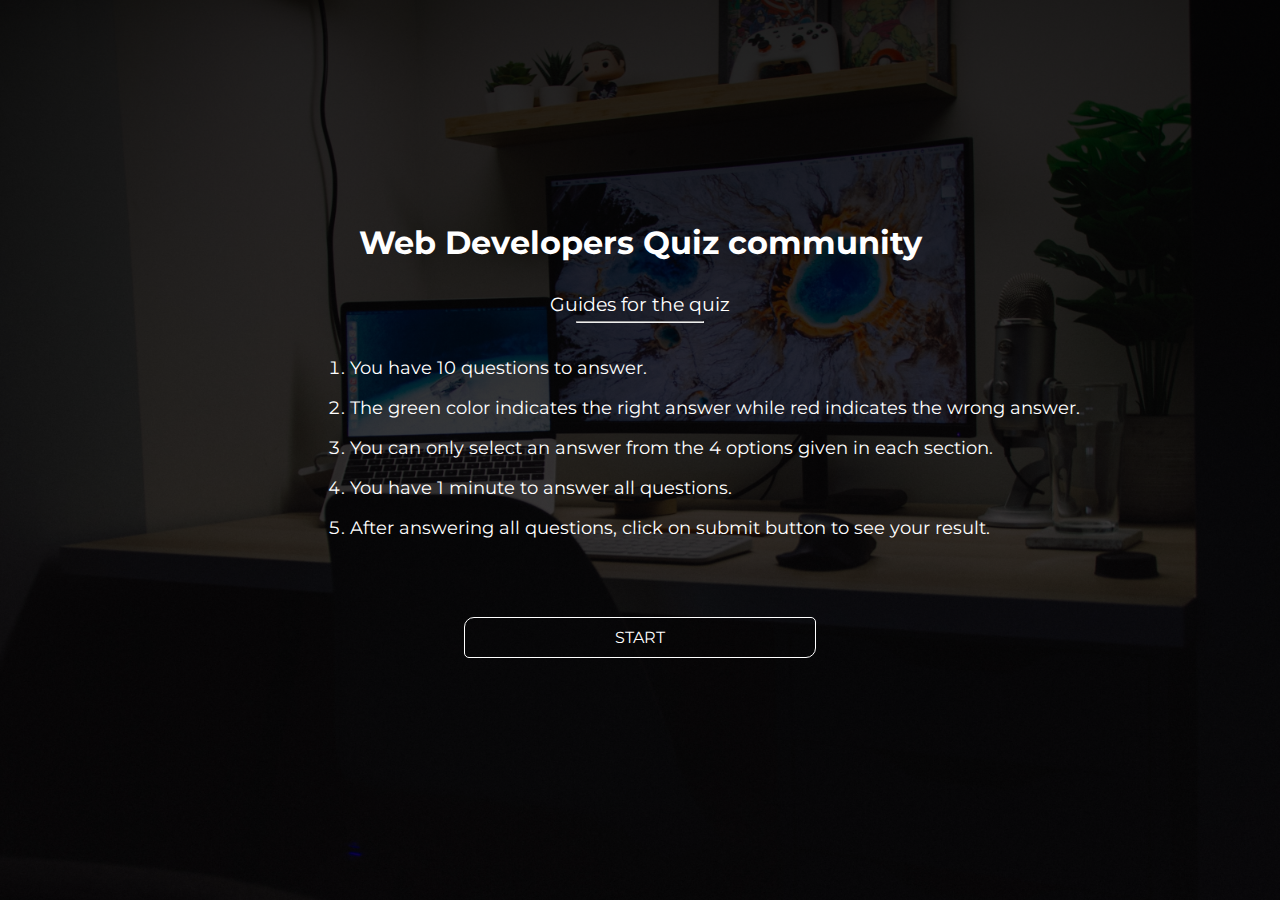
<file: HTML/index.html>
<!DOCTYPE html>
<html lang="en">
<head>
    <meta charset="UTF-8">
    <meta http-equiv="X-UA-Compatible" content="IE=edge">
    <meta name="viewport" content="width=device-width, initial-scale=1.0">
    <title>Document</title>
    <link rel="stylesheet" href="../CSS/style.css">
</head>
<body>
    <h1>Web Developers Quiz community</h1> 
    <p>Guides for the quiz</p>
    <hr>
    <div class="list">
        <ul>
            <li>You have 10 questions to answer.</li>
            <li>The green color indicates the right answer while red indicates the wrong answer.</li>
            <li>You can only select an answer from the 4 options given in each section.</li>
            <li>You have 1 minute to answer all questions.</li>
            <li>After answering all questions, click on submit button to see your result.</li>
        </ul>
    </div>
    <div class="btn">
        <button><a href="./questionAndAnswer.html">Start</a></button>
    </div>
</body>
</html>
</file>
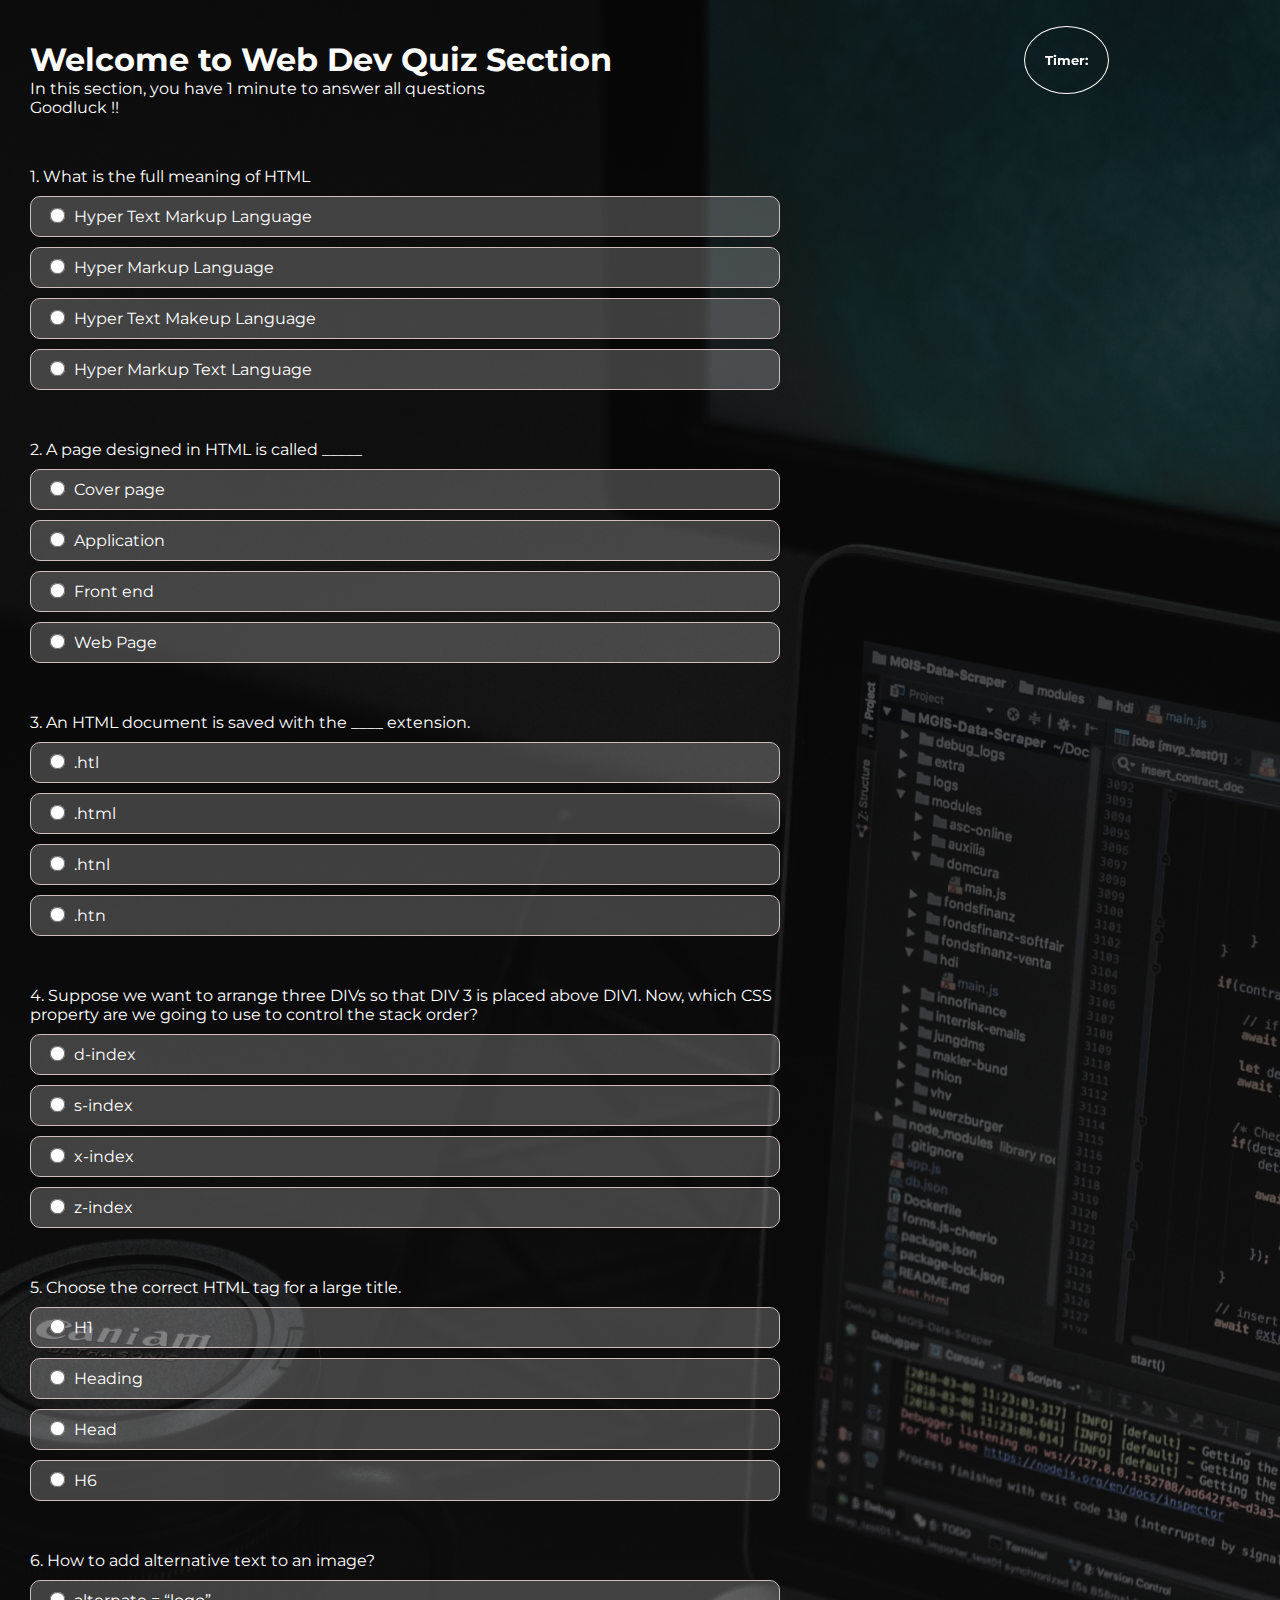
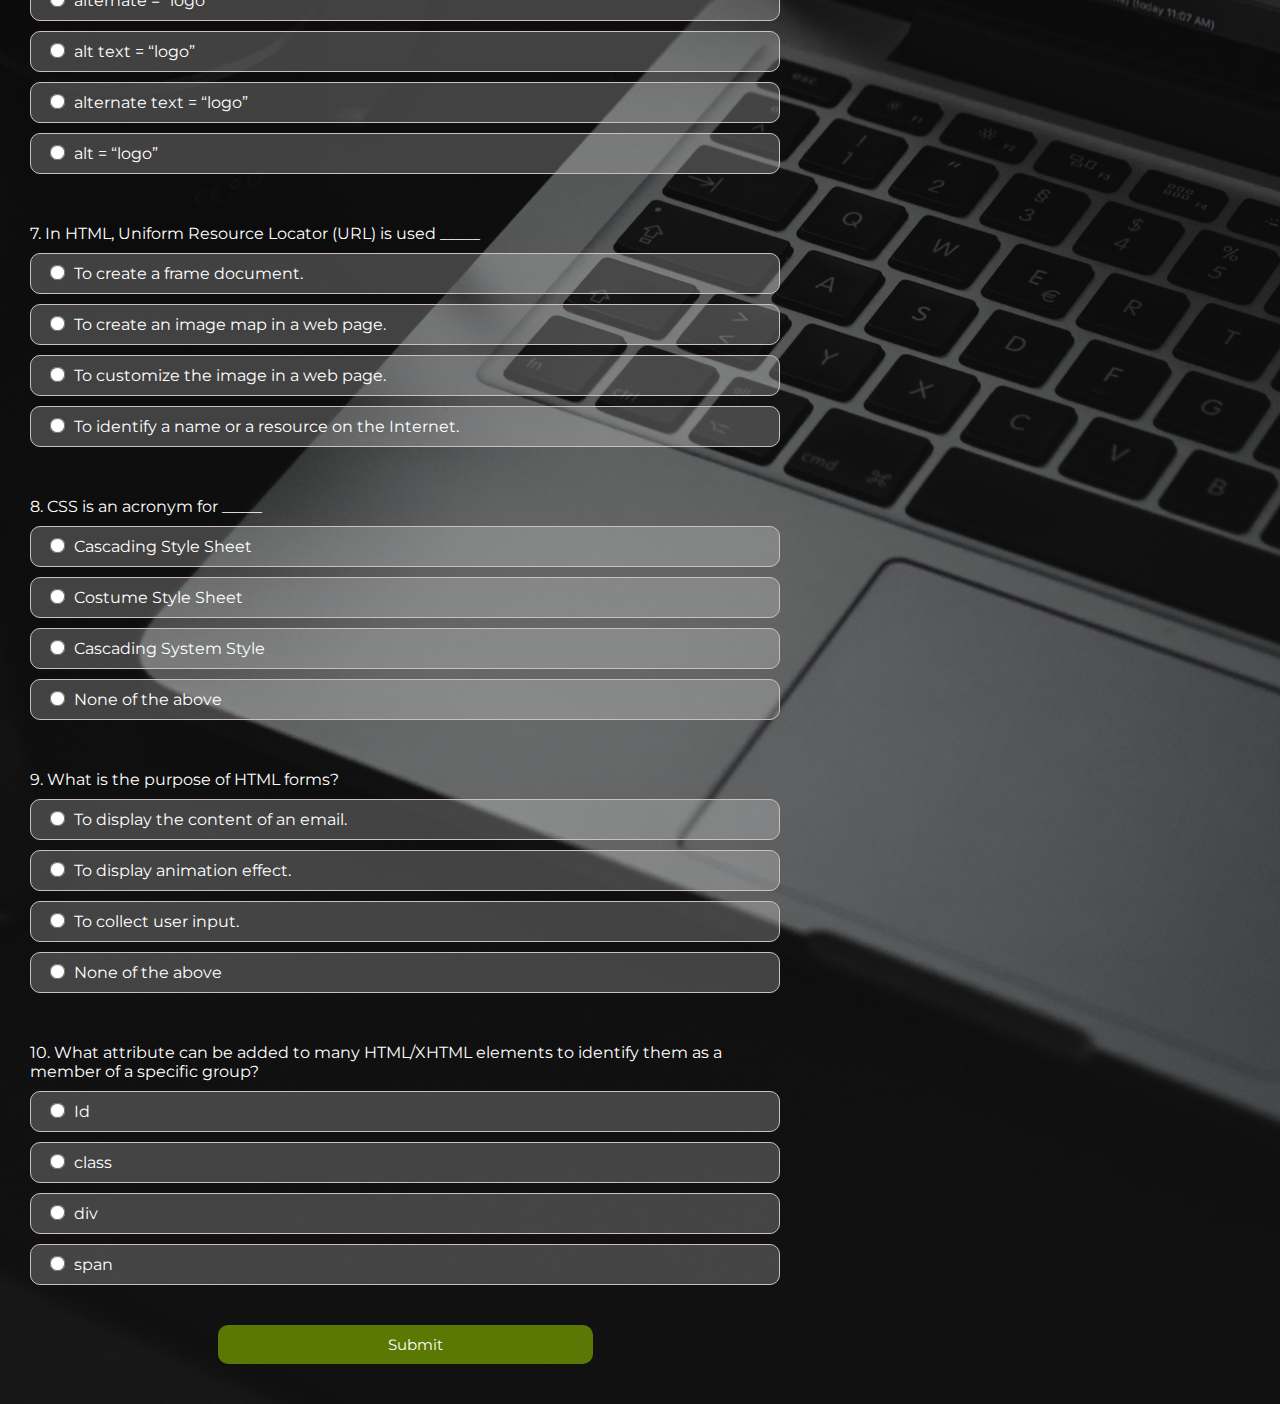
<file: HTML/questionAndAnswer.html>
<!DOCTYPE html>
<html lang="en">
<head>
    <meta charset="UTF-8">
    <meta http-equiv="X-UA-Compatible" content="IE=edge">
    <meta name="viewport" content="width=device-width, initial-scale=1.0">
    <title>Questiona and Answers Section</title>
    <link rel="stylesheet" href="../CSS/questionAndAnswer.css">
    <script src="../JAVASCRIPT/questionAndAnswer.js" defer></script>

</head>
    <div class="one-line">
        <h1>Welcome to Web Dev Quiz Section</h1>
        <h5 class="timeHead">Timer: <br><span id="timer"></span></h5>
    </div>
    <p class="un">In this section, you have 1 minute to answer all questions <br><span class="good">Goodluck !!</span></p>

    <div class="questAns">
        <div class="wrapper wrap">
            <p>1. What is the full meaning of HTML</p>
            <form action="">
                <label for="2" class="correct"><input type="radio" name="first" id="2">Hyper Text Markup Language</label>
                <label for="1" class="wrong"><input type="radio" name="first" id="1">Hyper Markup Language</label>
                <label for="4" class="wrong"><input type="radio" name="first" id="4">Hyper Text Makeup Language</label>
                <label for="3" class="wrong"><input type="radio" name="first" id="3">Hyper Markup Text Language</label>
            </form>
        </div>

        <div class="wrapper">
        <p>2. A page designed in HTML is called _____</p>
        <form action="">
            <label for="6" class="wrong"><input type="radio" name="second" id="6">Cover page</label>
            <label for="5" class="wrong"><input type="radio" name="second" id="5">Application</label>
            <label for="7" class="wrong"><input type="radio" name="second" id="7">Front end</label>
            <label for="8" class="correct"><input type="radio" name="second" id="8">Web Page</label>
        </form>
        </div>

        <div class="wrapper">
        <p>3. An HTML document is saved with the ____ extension.</p>
        <form action="">
            <label for="9" class="wrong"><input type="radio" name="third" id="9">.htl</label>
            <label for="10" class="correct"><input type="radio" name="third" id="10">.html</label>
            <label for="11" class="wrong"><input type="radio" name="third" id="11">.htnl</label>
            <label for="12" class="wrong"><input type="radio" name="third" id="12">.htn</label>
        </form>
        </div>

        <div class="wrapper">
        <p>4. Suppose we want to arrange three DIVs so that DIV 3 is placed above DIV1. Now, which CSS property are we going to use to control the stack order?</p>
        <form action="">
            <label for="13" class="wrong"><input type="radio" name="fourth" id="13">d-index</label>
            <label for="14" class="wrong"><input type="radio" name="fourth" id="14">s-index</label>
            <label for="15" class="wrong"><input type="radio" name="fourth" id="15">x-index</label>
            <label for="16" class="correct"><input type="radio" name="fourth" id="16">z-index</label>
        </form>
        </div>

        <div class="wrapper">
        <p>5. Choose the correct HTML tag for a large title.</p>
        <form action="">
            <label for="17" class="correct"><input type="radio" name="fifth" id="17">H1</label>
            <label for="18" class="wrong"><input type="radio" name="fifth" id="18">Heading</label>
            <label for="19" class="wrong"><input type="radio" name="fifth" id="19">Head</label>
            <label for="20" class="wrong"><input type="radio" name="fifth" id="20">H6</label>
        </form>
        </div>

        
        <div class="wrapper">
        <p>6. How to add alternative text to an image?</p>
        <form action="">
            <label for="21" class="wrong"><input type="radio" name="sixth" id="21">alternate = “logo” </label>
            <label for="22" class="wrong"><input type="radio" name="sixth" id="22">alt text = “logo”</label>
            <label for="23" class="wrong"><input type="radio" name="sixth" id="23">alternate text = “logo”</label>
            <label for="24" class="correct"><input type="radio" name="sixth" id="24">alt = “logo”</label>
        </form>
        </div>

        <div class="wrapper">
        <p>7. In HTML, Uniform Resource Locator (URL) is used _____</p>
        <form action="">
            <label for="25" class="wrong"><input type="radio" name="seventh" id="25">To create a frame document.</label>
            <label for="26" class="wrong"><input type="radio" name="seventh" id="26">To create an image map in a web page.</label>
            <label for="27" class="wrong"><input type="radio" name="seventh" id="27">To customize the image in a web page.</label>
            <label for="28" class="correct"><input type="radio" name="seventh" id="28">To identify a name or a resource on the Internet.</label>
        </form>
        </div>

        <div class="wrapper">
        <p>8. CSS is an acronym for _____</p>
        <form action="">
            <label for="29" class="correct"><input type="radio" name="eight" id="29">Cascading Style Sheet</label>
            <label for="30" class="wrong"><input type="radio" name="eight" id="30">Costume Style Sheet</label>
            <label for="31" class="wrong"><input type="radio" name="eight" id="31">Cascading System Style</label>
            <label for="32" class="wrong"><input type="radio" name="eight" id="32">None of the above</label>
        </form>
        </div>

        <div class="wrapper">
        <p>9. What is the purpose of HTML forms?</p>
        <form action="">
            <label for="33" class="wrong"><input type="radio" name="ninth" id="33" >To display the content of an email.</label>
            <label for="34" class="wrong"><input type="radio" name="ninth" id="34">To display animation effect.</label>
            <label for="35" class="correct"><input type="radio" name="ninth" id="35">To collect user input.</label>
            <label for="36" class="wrong"><input type="radio" name="ninth" id="36">None of the above</label>
        </form>
        </div>

        <div class="wrapper">
        <p>10. What attribute can be added to many HTML/XHTML elements to identify them as a member of a specific group?</p>
        <form action="">
            <label for="37" class="wrong"><input type="radio" name="tenth" id="37">Id</label>
            <label for="38" class="correct"><input type="radio" name="tenth" id="38">class</label>
            <label for="39" class="wrong"><input type="radio" name="tenth" id="39">div</label>
            <label for="40" class="wrong"><input type="radio" name="tenth" id="40">span</label>
        </form>
        </div>

        <div class="btn">
            <button>Submit</button>
        </div>
    </div>
    <div class="overlay"></div>


</body>
</html>
</file>
<file: CSS/style.css>
/* @import url('https://fonts.googleapis.com/css2?family=Poppins:ital,wght@0,100;0,200;0,300;0,400;0,500;0,600;0,700;0,800;0,900;1,100;1,200;1,300;1,400;1,500;1,600;1,700;1,800;1,900&display=swap'); */
@import url('https://fonts.googleapis.com/css2?family=Montserrat:ital,wght@0,100;0,200;0,300;0,400;0,500;0,600;0,700;0,800;0,900;1,100;1,200;1,300;1,400;1,500;1,600;1,700;1,800;1,900&display=swap');

* {
    margin: 0;
    padding: 0;
    box-sizing: border-box;
    font-family: "Montserrat", sans-serif;
}

body {
    background:linear-gradient(rgba(0, 0, 0, 0.869), rgba(0, 0, 0, 0.677)), url(../IMAGES/ryland-dean-X7HTtPvgqiA-unsplash.jpg);
    background-position: center;
    background-repeat: no-repeat;
    background-size: cover;
    width: 100%;
    height: 100vh;
    display: flex;
    flex-direction: column;
    align-items: center;
    justify-content: center;
}

h1 {
    text-align: center;
    /* margin: auto; */
    /* margin-top: 100px; */
    color: white;

}

p {
    text-align: center;
    margin-top: 30px;
    color: white;
    font-size: larger;
}

.list {
    margin: 0 auto;
}

hr {
    width: 10%;
    margin: 5px auto;

}

ul {
    margin: 0 auto;
    width: fit-content;
    line-height: 40px;
    padding: 20px 0px 50px 150px;
}

li {
    list-style: decimal;
    color: white;
    font-size: large;
}

button {
    margin: 0 auto;
    text-align: center;
    width: 100%;
    border: none;
    background: none;
}

.btn button a {
    width: 100%;
    text-decoration: none;
    text-transform: uppercase;
    padding: 10px 150px;
    color: white;
    border: 1px solid white;
    font-size: larger;
    border-radius: 10px 5px 10px 5px;
}

.btn button a:hover {
    background: green;
    transition: .7s;
    border: none;
    box-shadow:0px 0px 10px 0px rgba(255, 255, 255, 0.417);
}

.btn {
    width: 30%;
margin: 30px auto;
/* margin-bottom: 90px; */
}

/* Media Query */

@media (min-width:0px) and (max-width:768px)
  and (orientation:portrait){
    h1 {
        font-size: 30px;
        margin-top: 80px
    }

    hr {
        width: 30%;

    }

    ul {
        margin: 0 auto;
    width: fit-content;
    padding: 0 10px;
    }

    li {
        font-size: 15px;
    }

    .list {
        /* width: 70%; */
        margin: 0 auto;
        padding: 0 50px;
    }

    button {
        width: 100%;
    }

    .btn {
        width: 100%;
        margin-top: 70px;
    }

    .btn button a {
        padding: 10px 100px;
    }
  }
</file>
<file: CSS/questionAndAnswer.css>
/* @import url('https://fonts.googleapis.com/css2?family=Poppins:ital,wght@0,100;0,200;0,300;0,400;0,500;0,600;0,700;0,800;0,900;1,100;1,200;1,300;1,400;1,500;1,600;1,700;1,800;1,900&display=swap'); */
@import url('https://fonts.googleapis.com/css2?family=Montserrat:ital,wght@0,100;0,200;0,300;0,400;0,500;0,600;0,700;0,800;0,900;1,100;1,200;1,300;1,400;1,500;1,600;1,700;1,800;1,900&display=swap');

* {
    margin: 0;
    padding: 0;
    box-sizing: border-box;
    font-family: "Montserrat", sans-serif;
}

div.questAns {
    width: 60%;
    
}

body {
    margin-left: 30px;
    background:linear-gradient(rgba(0, 0, 0, 0.774), rgba(0, 0, 0, 0.382)), url(../IMAGES/altumcode-P2SkP_PXhlU-unsplash.jpg);
    margin-top: 20px;
    background-size: cover;
    background-repeat: no-repeat;
    background-position: center;
}

label {
    border: 1px solid rgb(207, 190, 190);
    padding: 10px 0 10px 20px;
    background-color: rgba(253, 254, 255, 0.219);
    border-radius: 10px 10px 10px 10px;
    width: 100%;
    margin-top: 10px;
    color: white;
}

form {
    display: flex;
    flex-direction: column;
}

p {
    margin-top: 50px;
    color: white;
}

h1 {
    color: white;
}

p.un {
    margin-top: 0;
}

input[type=radio] {
    -ms-transform: scale(1.2);
    -webkit-transform: scale(1.2);
    transform: scale(1.2);
    margin-right: 10px;
}

/* .correct {
    background-color: green;
    color: white;
}

.wrong {
    background-color: red;
    color: white;
} */


button {
    border-radius: 10px 10px 10px 10px;
    padding: 10px 0 10px 20px;
    border: none;
    background: rgb(90, 120, 3);
    color: white;
    font-size: 15px;
    cursor: pointer;
    width: 100%;
}

button:hover{
    background: green;
    transition: .7s;
}

.btn {
    margin: 40px auto;
    width: 50%;
}

h5 {
    text-align: center;
    position: fixed;
    left: 80%;
    border: 1px solid white;
    padding: 25px 20px;
    border-radius: 50%;
}

.one-line {
    display: flex;
    flex-direction: row;
    justify-content: space-between;
    align-items: center;
    padding-right: 120px;
    color: white;
    margin-top: 40px;
}

/* .overlay {
    width: 100%;
    height: 500vh;
    background-color: rgba(0, 0, 0, 0.535);
    margin-left: -30px;
    position: absolute;
    top: 0;
    z-index: -1;

} */

/* Media Query */

@media (min-width:0px) and (max-width:768px)
  and (orientation:portrait){
    h1 {
        font-size: large;
        width: 50%;
        text-transform: uppercase;
    }
    
    p.un {
        margin-top: 10px;
        background: none;
        padding: 0;
        text-align: center;

    }

    body {
        margin-left: 0;
    }

    span.good {
        line-height: 40px;
    }

    .one-line {
        padding: 0 30px 0 30px;
        margin-bottom: 20px;
        position: relative;
    }

    div.questAns {
        width: 100%;
        padding: 40px;
    }

    .wrapper.wrap {
        margin-top: 20px;
    }
    .wrapper {
       transition: 1.7s;
       margin-top: 70px;
        /* border: 1px solid rgb(247, 242, 242); */
    }

    label {
        font-size: small;
        border: none;
        padding: 20px;
        background: none;
        border-radius: 0 0 0 0;
        width: 100%;
        margin-top: 0;
        color: rgb(255, 255, 255);
        /* font-weight: bold; */
    }

    input[type=radio] {
        border: 1px solid black;
    }

    form {
        background:rgba(255, 255, 255, 0.089);
        border-bottom: 1px solid rgba(255, 255, 255, 0.175);
        border-left: 1px solid rgba(255, 255, 255, 0.175);
        border-right: 1px solid rgba(255, 255, 255, 0.175);
    }

    h5 {
        border: 1px solid rgb(255, 255, 255);
        padding: 20px 16px;
        border-radius: 60%;
        font-size: 7px;
        position: fixed;
        left: 80%;
    }

    #timer {
        font-size: 10px;
    }

    p {
        padding-right: 20px;
        font-size: small;
        background-color: black;
        padding: 50px;
        margin-top: 0;
        width: 100%;
    }

    .btn {
        width: 80%;
    }

    button {
        width: 100%;
        transition: .7s;
    }


  }
</file>
